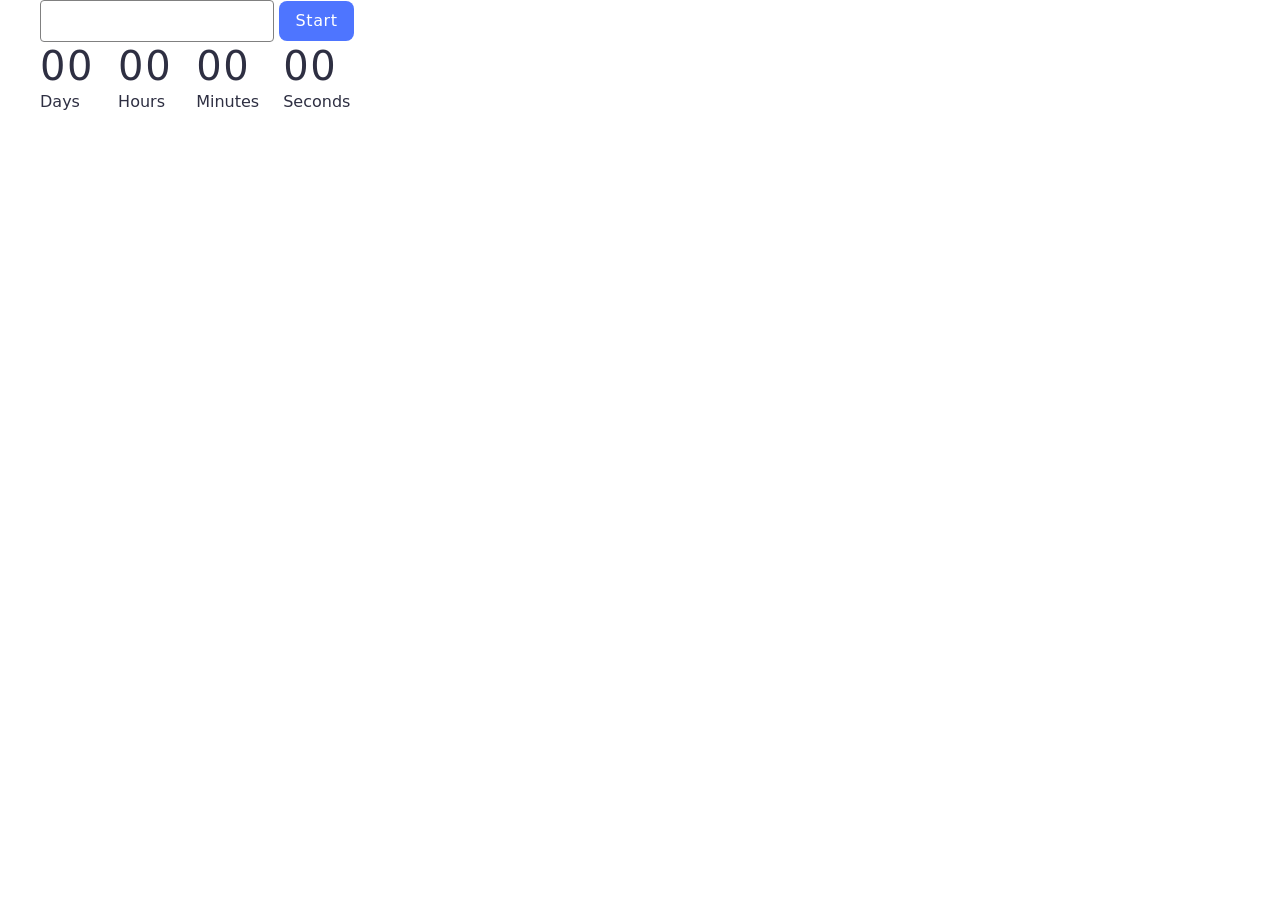
<file: src/1-timer.html>
<!doctype html>
<html lang="en">
  <head>
    <meta charset="UTF-8" />
    <meta http-equiv="X-UA-Compatible" content="IE=edge" />
    <meta name="viewport" content="width=device-width, initial-scale=1.0" />
    <title>Timer</title>
    <link rel="stylesheet" href="./css/styles.css" />
  </head>
  <body>
    <main>
      <div class="container">
        <input type="text" id="datetime-picker" />
        <button type="button" data-start class="start-button">Start</button>

        <div class="timer">
          <div class="field">
            <span class="value" data-days>00</span>
            <span class="label">Days</span>
          </div>
          <div class="field">
            <span class="value" data-hours>00</span>
            <span class="label">Hours</span>
          </div>
          <div class="field">
            <span class="value" data-minutes>00</span>
            <span class="label">Minutes</span>
          </div>
          <div class="field">
            <span class="value" data-seconds>00</span>
            <span class="label">Seconds</span>
          </div>
        </div>
      </div>
    </main>
    <script type="module" src="./js/1-timer.js"></script>
  </body>
</html>
</file>
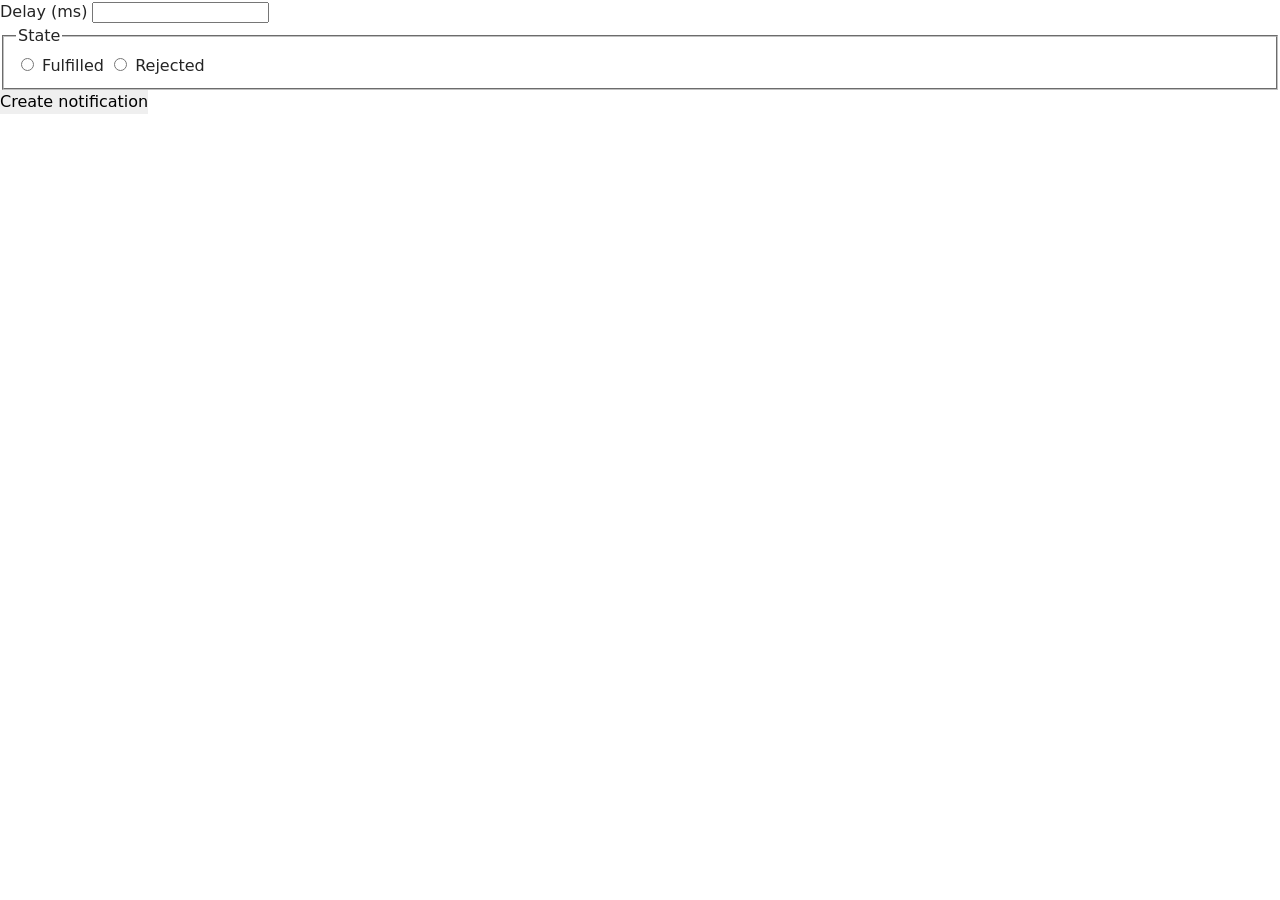
<file: src/2-snackbar.html>
<!doctype html>
<html lang="en">
  <head>
    <meta charset="UTF-8" />
    <meta http-equiv="X-UA-Compatible" content="IE=edge" />
    <meta name="viewport" content="width=device-width, initial-scale=1.0" />
    <title>Timer</title>
    <link rel="stylesheet" href="./css/styles.css" />
  </head>
  <body>
    <main>
      <form class="form">
        <label>
          Delay (ms)
          <input type="number" name="delay" required />
        </label>

        <fieldset>
          <legend>State</legend>
          <label>
            <input type="radio" name="state" value="fulfilled" required />
            Fulfilled
          </label>
          <label>
            <input type="radio" name="state" value="rejected" required />
            Rejected
          </label>
        </fieldset>

        <button type="submit">Create notification</button>
      </form>
    </main>
    <script type="module" src="./js/2-snackbar.js"></script>
  </body>
</html>
</file>
<file: src/css/styles.css>
/**
  |============================
  | include css partials with
  | default @import url()
  |============================
*/
/* Common styles */
@import url('./reset.css');
@import url('./base.css');
@import url('./container.css');
@import url('./animations.css');

/* Sections style */
@import url('./header.css');
@import url('./vite-promo.css');
@import url('./badges.css');
@import url('./back-link.css');
@import url('./footer.css');

/* Timer styles */

@import url('./timer.css');
</file>
